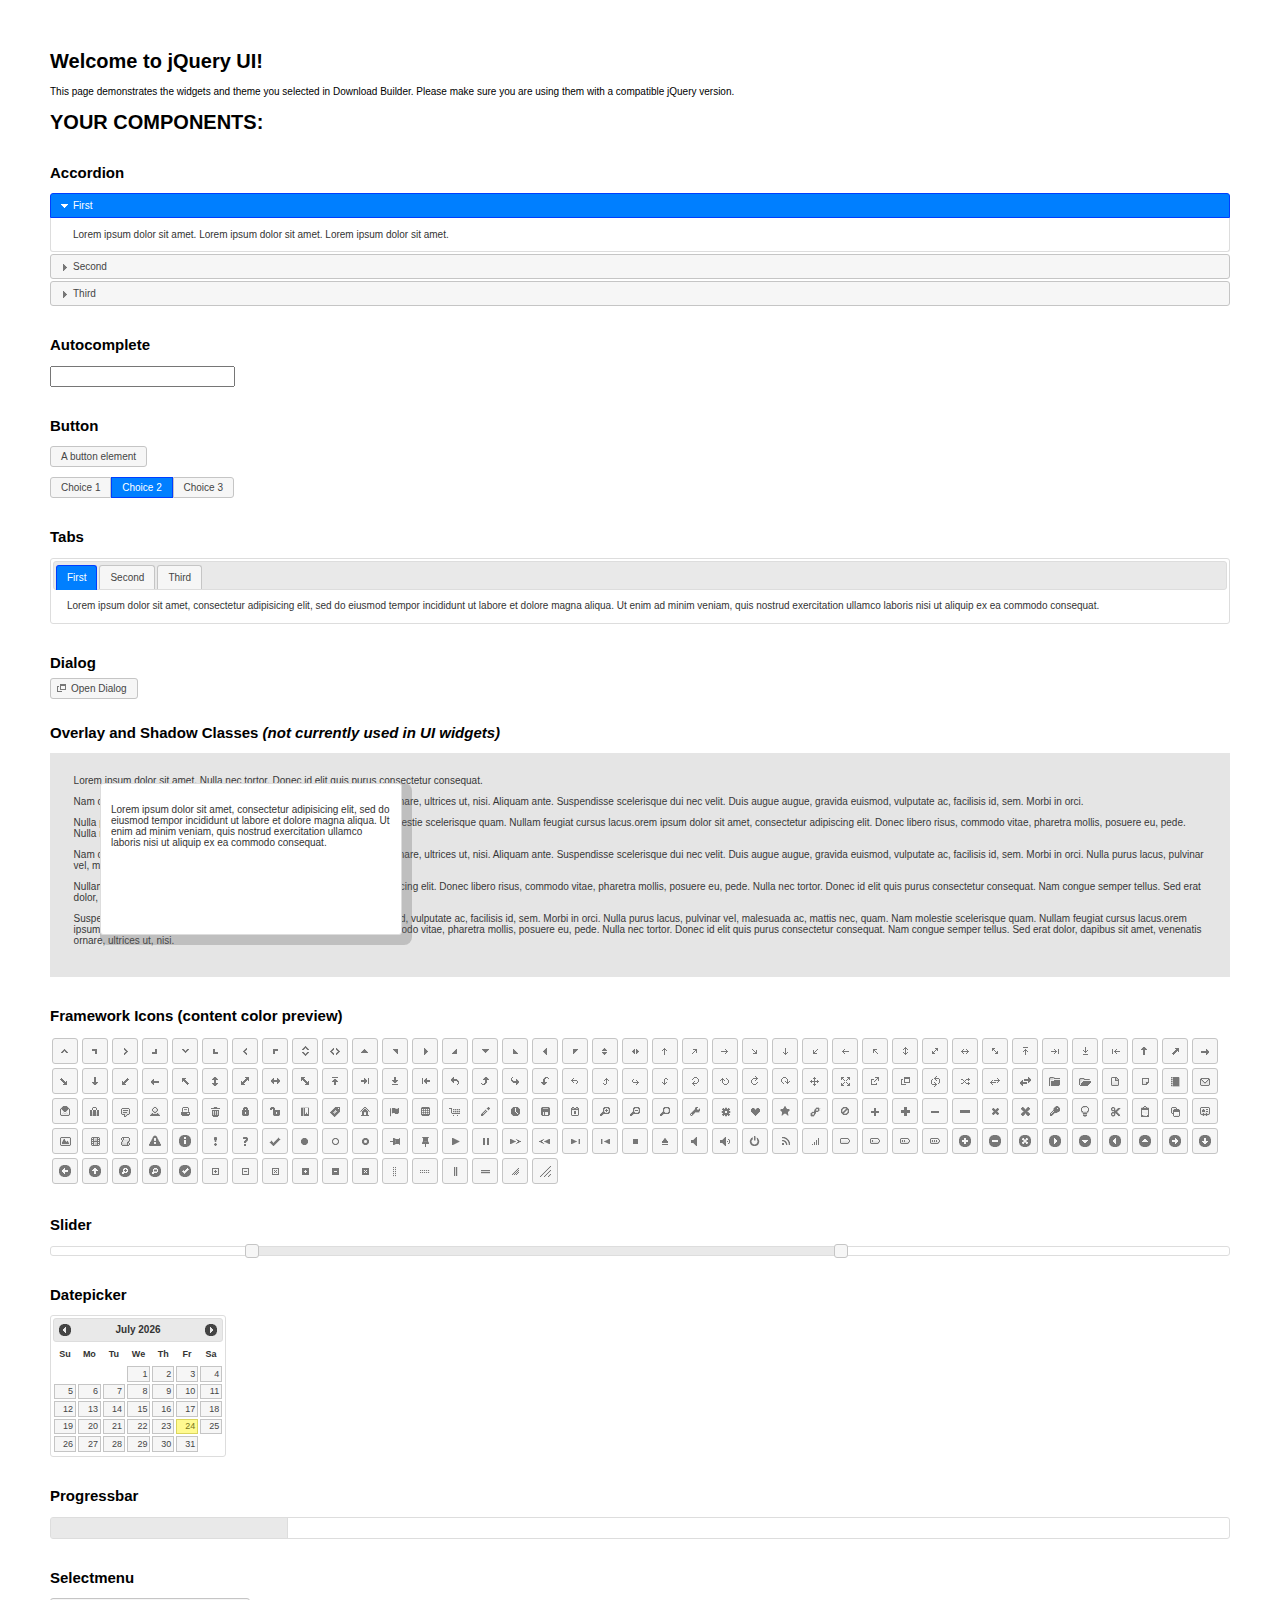
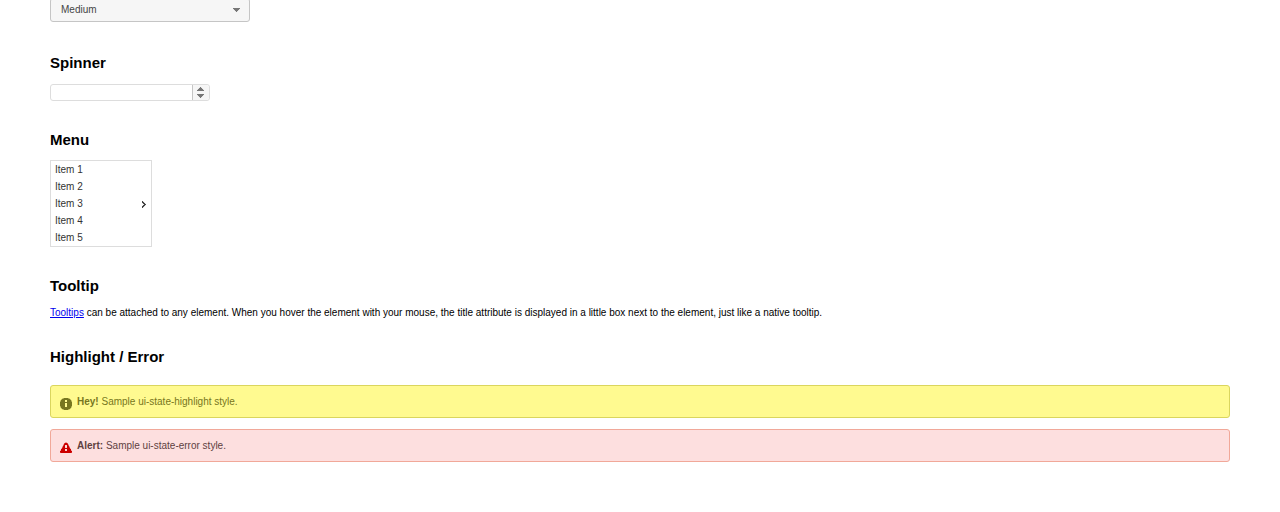
<file: Library/jqueryUI/index.html>
<!doctype html>
<html lang="us">
<head>
	<meta charset="utf-8">
	<title>jQuery UI Example Page</title>
	<link href="jquery-ui.css" rel="stylesheet">
	<style>
	body{
		font: 62.5% "Trebuchet MS", sans-serif;
		margin: 50px;
	}
	.demoHeaders {
		margin-top: 2em;
	}
	#dialog-link {
		padding: .4em 1em .4em 20px;
		text-decoration: none;
		position: relative;
	}
	#dialog-link span.ui-icon {
		margin: 0 5px 0 0;
		position: absolute;
		left: .2em;
		top: 50%;
		margin-top: -8px;
	}
	#icons {
		margin: 0;
		padding: 0;
	}
	#icons li {
		margin: 2px;
		position: relative;
		padding: 4px 0;
		cursor: pointer;
		float: left;
		list-style: none;
	}
	#icons span.ui-icon {
		float: left;
		margin: 0 4px;
	}
	.fakewindowcontain .ui-widget-overlay {
		position: absolute;
	}
	select {
		width: 200px;
	}
	</style>
</head>
<body>

<h1>Welcome to jQuery UI!</h1>

<div class="ui-widget">
	<p>This page demonstrates the widgets and theme you selected in Download Builder. Please make sure you are using them with a compatible jQuery version.</p>
</div>

<h1>YOUR COMPONENTS:</h1>


<!-- Accordion -->
<h2 class="demoHeaders">Accordion</h2>
<div id="accordion">
	<h3>First</h3>
	<div>Lorem ipsum dolor sit amet. Lorem ipsum dolor sit amet. Lorem ipsum dolor sit amet.</div>
	<h3>Second</h3>
	<div>Phasellus mattis tincidunt nibh.</div>
	<h3>Third</h3>
	<div>Nam dui erat, auctor a, dignissim quis.</div>
</div>



<!-- Autocomplete -->
<h2 class="demoHeaders">Autocomplete</h2>
<div>
	<input id="autocomplete" title="type &quot;a&quot;">
</div>



<!-- Button -->
<h2 class="demoHeaders">Button</h2>
<button id="button">A button element</button>
<form style="margin-top: 1em;">
	<div id="radioset">
		<input type="radio" id="radio1" name="radio"><label for="radio1">Choice 1</label>
		<input type="radio" id="radio2" name="radio" checked="checked"><label for="radio2">Choice 2</label>
		<input type="radio" id="radio3" name="radio"><label for="radio3">Choice 3</label>
	</div>
</form>



<!-- Tabs -->
<h2 class="demoHeaders">Tabs</h2>
<div id="tabs">
	<ul>
		<li><a href="#tabs-1">First</a></li>
		<li><a href="#tabs-2">Second</a></li>
		<li><a href="#tabs-3">Third</a></li>
	</ul>
	<div id="tabs-1">Lorem ipsum dolor sit amet, consectetur adipisicing elit, sed do eiusmod tempor incididunt ut labore et dolore magna aliqua. Ut enim ad minim veniam, quis nostrud exercitation ullamco laboris nisi ut aliquip ex ea commodo consequat.</div>
	<div id="tabs-2">Phasellus mattis tincidunt nibh. Cras orci urna, blandit id, pretium vel, aliquet ornare, felis. Maecenas scelerisque sem non nisl. Fusce sed lorem in enim dictum bibendum.</div>
	<div id="tabs-3">Nam dui erat, auctor a, dignissim quis, sollicitudin eu, felis. Pellentesque nisi urna, interdum eget, sagittis et, consequat vestibulum, lacus. Mauris porttitor ullamcorper augue.</div>
</div>



<!-- Dialog NOTE: Dialog is not generated by UI in this demo so it can be visually styled in themeroller-->
<h2 class="demoHeaders">Dialog</h2>
<p><a href="#" id="dialog-link" class="ui-state-default ui-corner-all"><span class="ui-icon ui-icon-newwin"></span>Open Dialog</a></p>

<h2 class="demoHeaders">Overlay and Shadow Classes <em>(not currently used in UI widgets)</em></h2>
<div style="position: relative; width: 96%; height: 200px; padding:1% 2%; overflow:hidden;" class="fakewindowcontain">
	<p>Lorem ipsum dolor sit amet,  Nulla nec tortor. Donec id elit quis purus consectetur consequat. </p><p>Nam congue semper tellus. Sed erat dolor, dapibus sit amet, venenatis ornare, ultrices ut, nisi. Aliquam ante. Suspendisse scelerisque dui nec velit. Duis augue augue, gravida euismod, vulputate ac, facilisis id, sem. Morbi in orci. </p><p>Nulla purus lacus, pulvinar vel, malesuada ac, mattis nec, quam. Nam molestie scelerisque quam. Nullam feugiat cursus lacus.orem ipsum dolor sit amet, consectetur adipiscing elit. Donec libero risus, commodo vitae, pharetra mollis, posuere eu, pede. Nulla nec tortor. Donec id elit quis purus consectetur consequat. </p><p>Nam congue semper tellus. Sed erat dolor, dapibus sit amet, venenatis ornare, ultrices ut, nisi. Aliquam ante. Suspendisse scelerisque dui nec velit. Duis augue augue, gravida euismod, vulputate ac, facilisis id, sem. Morbi in orci. Nulla purus lacus, pulvinar vel, malesuada ac, mattis nec, quam. Nam molestie scelerisque quam. </p><p>Nullam feugiat cursus lacus.orem ipsum dolor sit amet, consectetur adipiscing elit. Donec libero risus, commodo vitae, pharetra mollis, posuere eu, pede. Nulla nec tortor. Donec id elit quis purus consectetur consequat. Nam congue semper tellus. Sed erat dolor, dapibus sit amet, venenatis ornare, ultrices ut, nisi. Aliquam ante. </p><p>Suspendisse scelerisque dui nec velit. Duis augue augue, gravida euismod, vulputate ac, facilisis id, sem. Morbi in orci. Nulla purus lacus, pulvinar vel, malesuada ac, mattis nec, quam. Nam molestie scelerisque quam. Nullam feugiat cursus lacus.orem ipsum dolor sit amet, consectetur adipiscing elit. Donec libero risus, commodo vitae, pharetra mollis, posuere eu, pede. Nulla nec tortor. Donec id elit quis purus consectetur consequat. Nam congue semper tellus. Sed erat dolor, dapibus sit amet, venenatis ornare, ultrices ut, nisi. </p>

	<!-- ui-dialog -->
	<div class="ui-overlay"><div class="ui-widget-overlay"></div><div class="ui-widget-shadow ui-corner-all" style="width: 302px; height: 152px; position: absolute; left: 50px; top: 30px;"></div></div>
	<div style="position: absolute; width: 280px; height: 130px;left: 50px; top: 30px; padding: 10px;" class="ui-widget ui-widget-content ui-corner-all">
		<div class="ui-dialog-content ui-widget-content" style="background: none; border: 0;">
			<p>Lorem ipsum dolor sit amet, consectetur adipisicing elit, sed do eiusmod tempor incididunt ut labore et dolore magna aliqua. Ut enim ad minim veniam, quis nostrud exercitation ullamco laboris nisi ut aliquip ex ea commodo consequat.</p>
		</div>
	</div>

</div>

<!-- ui-dialog -->
<div id="dialog" title="Dialog Title">
	<p>Lorem ipsum dolor sit amet, consectetur adipisicing elit, sed do eiusmod tempor incididunt ut labore et dolore magna aliqua. Ut enim ad minim veniam, quis nostrud exercitation ullamco laboris nisi ut aliquip ex ea commodo consequat.</p>
</div>



<h2 class="demoHeaders">Framework Icons (content color preview)</h2>
<ul id="icons" class="ui-widget ui-helper-clearfix">
	<li class="ui-state-default ui-corner-all" title=".ui-icon-carat-1-n"><span class="ui-icon ui-icon-carat-1-n"></span></li>
	<li class="ui-state-default ui-corner-all" title=".ui-icon-carat-1-ne"><span class="ui-icon ui-icon-carat-1-ne"></span></li>
	<li class="ui-state-default ui-corner-all" title=".ui-icon-carat-1-e"><span class="ui-icon ui-icon-carat-1-e"></span></li>
	<li class="ui-state-default ui-corner-all" title=".ui-icon-carat-1-se"><span class="ui-icon ui-icon-carat-1-se"></span></li>
	<li class="ui-state-default ui-corner-all" title=".ui-icon-carat-1-s"><span class="ui-icon ui-icon-carat-1-s"></span></li>
	<li class="ui-state-default ui-corner-all" title=".ui-icon-carat-1-sw"><span class="ui-icon ui-icon-carat-1-sw"></span></li>
	<li class="ui-state-default ui-corner-all" title=".ui-icon-carat-1-w"><span class="ui-icon ui-icon-carat-1-w"></span></li>
	<li class="ui-state-default ui-corner-all" title=".ui-icon-carat-1-nw"><span class="ui-icon ui-icon-carat-1-nw"></span></li>
	<li class="ui-state-default ui-corner-all" title=".ui-icon-carat-2-n-s"><span class="ui-icon ui-icon-carat-2-n-s"></span></li>
	<li class="ui-state-default ui-corner-all" title=".ui-icon-carat-2-e-w"><span class="ui-icon ui-icon-carat-2-e-w"></span></li>
	<li class="ui-state-default ui-corner-all" title=".ui-icon-triangle-1-n"><span class="ui-icon ui-icon-triangle-1-n"></span></li>
	<li class="ui-state-default ui-corner-all" title=".ui-icon-triangle-1-ne"><span class="ui-icon ui-icon-triangle-1-ne"></span></li>
	<li class="ui-state-default ui-corner-all" title=".ui-icon-triangle-1-e"><span class="ui-icon ui-icon-triangle-1-e"></span></li>
	<li class="ui-state-default ui-corner-all" title=".ui-icon-triangle-1-se"><span class="ui-icon ui-icon-triangle-1-se"></span></li>
	<li class="ui-state-default ui-corner-all" title=".ui-icon-triangle-1-s"><span class="ui-icon ui-icon-triangle-1-s"></span></li>
	<li class="ui-state-default ui-corner-all" title=".ui-icon-triangle-1-sw"><span class="ui-icon ui-icon-triangle-1-sw"></span></li>
	<li class="ui-state-default ui-corner-all" title=".ui-icon-triangle-1-w"><span class="ui-icon ui-icon-triangle-1-w"></span></li>
	<li class="ui-state-default ui-corner-all" title=".ui-icon-triangle-1-nw"><span class="ui-icon ui-icon-triangle-1-nw"></span></li>
	<li class="ui-state-default ui-corner-all" title=".ui-icon-triangle-2-n-s"><span class="ui-icon ui-icon-triangle-2-n-s"></span></li>
	<li class="ui-state-default ui-corner-all" title=".ui-icon-triangle-2-e-w"><span class="ui-icon ui-icon-triangle-2-e-w"></span></li>
	<li class="ui-state-default ui-corner-all" title=".ui-icon-arrow-1-n"><span class="ui-icon ui-icon-arrow-1-n"></span></li>
	<li class="ui-state-default ui-corner-all" title=".ui-icon-arrow-1-ne"><span class="ui-icon ui-icon-arrow-1-ne"></span></li>
	<li class="ui-state-default ui-corner-all" title=".ui-icon-arrow-1-e"><span class="ui-icon ui-icon-arrow-1-e"></span></li>
	<li class="ui-state-default ui-corner-all" title=".ui-icon-arrow-1-se"><span class="ui-icon ui-icon-arrow-1-se"></span></li>
	<li class="ui-state-default ui-corner-all" title=".ui-icon-arrow-1-s"><span class="ui-icon ui-icon-arrow-1-s"></span></li>
	<li class="ui-state-default ui-corner-all" title=".ui-icon-arrow-1-sw"><span class="ui-icon ui-icon-arrow-1-sw"></span></li>
	<li class="ui-state-default ui-corner-all" title=".ui-icon-arrow-1-w"><span class="ui-icon ui-icon-arrow-1-w"></span></li>
	<li class="ui-state-default ui-corner-all" title=".ui-icon-arrow-1-nw"><span class="ui-icon ui-icon-arrow-1-nw"></span></li>
	<li class="ui-state-default ui-corner-all" title=".ui-icon-arrow-2-n-s"><span class="ui-icon ui-icon-arrow-2-n-s"></span></li>
	<li class="ui-state-default ui-corner-all" title=".ui-icon-arrow-2-ne-sw"><span class="ui-icon ui-icon-arrow-2-ne-sw"></span></li>
	<li class="ui-state-default ui-corner-all" title=".ui-icon-arrow-2-e-w"><span class="ui-icon ui-icon-arrow-2-e-w"></span></li>
	<li class="ui-state-default ui-corner-all" title=".ui-icon-arrow-2-se-nw"><span class="ui-icon ui-icon-arrow-2-se-nw"></span></li>
	<li class="ui-state-default ui-corner-all" title=".ui-icon-arrowstop-1-n"><span class="ui-icon ui-icon-arrowstop-1-n"></span></li>
	<li class="ui-state-default ui-corner-all" title=".ui-icon-arrowstop-1-e"><span class="ui-icon ui-icon-arrowstop-1-e"></span></li>
	<li class="ui-state-default ui-corner-all" title=".ui-icon-arrowstop-1-s"><span class="ui-icon ui-icon-arrowstop-1-s"></span></li>
	<li class="ui-state-default ui-corner-all" title=".ui-icon-arrowstop-1-w"><span class="ui-icon ui-icon-arrowstop-1-w"></span></li>
	<li class="ui-state-default ui-corner-all" title=".ui-icon-arrowthick-1-n"><span class="ui-icon ui-icon-arrowthick-1-n"></span></li>
	<li class="ui-state-default ui-corner-all" title=".ui-icon-arrowthick-1-ne"><span class="ui-icon ui-icon-arrowthick-1-ne"></span></li>
	<li class="ui-state-default ui-corner-all" title=".ui-icon-arrowthick-1-e"><span class="ui-icon ui-icon-arrowthick-1-e"></span></li>
	<li class="ui-state-default ui-corner-all" title=".ui-icon-arrowthick-1-se"><span class="ui-icon ui-icon-arrowthick-1-se"></span></li>
	<li class="ui-state-default ui-corner-all" title=".ui-icon-arrowthick-1-s"><span class="ui-icon ui-icon-arrowthick-1-s"></span></li>
	<li class="ui-state-default ui-corner-all" title=".ui-icon-arrowthick-1-sw"><span class="ui-icon ui-icon-arrowthick-1-sw"></span></li>
	<li class="ui-state-default ui-corner-all" title=".ui-icon-arrowthick-1-w"><span class="ui-icon ui-icon-arrowthick-1-w"></span></li>
	<li class="ui-state-default ui-corner-all" title=".ui-icon-arrowthick-1-nw"><span class="ui-icon ui-icon-arrowthick-1-nw"></span></li>
	<li class="ui-state-default ui-corner-all" title=".ui-icon-arrowthick-2-n-s"><span class="ui-icon ui-icon-arrowthick-2-n-s"></span></li>
	<li class="ui-state-default ui-corner-all" title=".ui-icon-arrowthick-2-ne-sw"><span class="ui-icon ui-icon-arrowthick-2-ne-sw"></span></li>
	<li class="ui-state-default ui-corner-all" title=".ui-icon-arrowthick-2-e-w"><span class="ui-icon ui-icon-arrowthick-2-e-w"></span></li>
	<li class="ui-state-default ui-corner-all" title=".ui-icon-arrowthick-2-se-nw"><span class="ui-icon ui-icon-arrowthick-2-se-nw"></span></li>
	<li class="ui-state-default ui-corner-all" title=".ui-icon-arrowthickstop-1-n"><span class="ui-icon ui-icon-arrowthickstop-1-n"></span></li>
	<li class="ui-state-default ui-corner-all" title=".ui-icon-arrowthickstop-1-e"><span class="ui-icon ui-icon-arrowthickstop-1-e"></span></li>
	<li class="ui-state-default ui-corner-all" title=".ui-icon-arrowthickstop-1-s"><span class="ui-icon ui-icon-arrowthickstop-1-s"></span></li>
	<li class="ui-state-default ui-corner-all" title=".ui-icon-arrowthickstop-1-w"><span class="ui-icon ui-icon-arrowthickstop-1-w"></span></li>
	<li class="ui-state-default ui-corner-all" title=".ui-icon-arrowreturnthick-1-w"><span class="ui-icon ui-icon-arrowreturnthick-1-w"></span></li>
	<li class="ui-state-default ui-corner-all" title=".ui-icon-arrowreturnthick-1-n"><span class="ui-icon ui-icon-arrowreturnthick-1-n"></span></li>
	<li class="ui-state-default ui-corner-all" title=".ui-icon-arrowreturnthick-1-e"><span class="ui-icon ui-icon-arrowreturnthick-1-e"></span></li>
	<li class="ui-state-default ui-corner-all" title=".ui-icon-arrowreturnthick-1-s"><span class="ui-icon ui-icon-arrowreturnthick-1-s"></span></li>
	<li class="ui-state-default ui-corner-all" title=".ui-icon-arrowreturn-1-w"><span class="ui-icon ui-icon-arrowreturn-1-w"></span></li>
	<li class="ui-state-default ui-corner-all" title=".ui-icon-arrowreturn-1-n"><span class="ui-icon ui-icon-arrowreturn-1-n"></span></li>
	<li class="ui-state-default ui-corner-all" title=".ui-icon-arrowreturn-1-e"><span class="ui-icon ui-icon-arrowreturn-1-e"></span></li>
	<li class="ui-state-default ui-corner-all" title=".ui-icon-arrowreturn-1-s"><span class="ui-icon ui-icon-arrowreturn-1-s"></span></li>
	<li class="ui-state-default ui-corner-all" title=".ui-icon-arrowrefresh-1-w"><span class="ui-icon ui-icon-arrowrefresh-1-w"></span></li>
	<li class="ui-state-default ui-corner-all" title=".ui-icon-arrowrefresh-1-n"><span class="ui-icon ui-icon-arrowrefresh-1-n"></span></li>
	<li class="ui-state-default ui-corner-all" title=".ui-icon-arrowrefresh-1-e"><span class="ui-icon ui-icon-arrowrefresh-1-e"></span></li>
	<li class="ui-state-default ui-corner-all" title=".ui-icon-arrowrefresh-1-s"><span class="ui-icon ui-icon-arrowrefresh-1-s"></span></li>
	<li class="ui-state-default ui-corner-all" title=".ui-icon-arrow-4"><span class="ui-icon ui-icon-arrow-4"></span></li>
	<li class="ui-state-default ui-corner-all" title=".ui-icon-arrow-4-diag"><span class="ui-icon ui-icon-arrow-4-diag"></span></li>
	<li class="ui-state-default ui-corner-all" title=".ui-icon-extlink"><span class="ui-icon ui-icon-extlink"></span></li>
	<li class="ui-state-default ui-corner-all" title=".ui-icon-newwin"><span class="ui-icon ui-icon-newwin"></span></li>
	<li class="ui-state-default ui-corner-all" title=".ui-icon-refresh"><span class="ui-icon ui-icon-refresh"></span></li>
	<li class="ui-state-default ui-corner-all" title=".ui-icon-shuffle"><span class="ui-icon ui-icon-shuffle"></span></li>
	<li class="ui-state-default ui-corner-all" title=".ui-icon-transfer-e-w"><span class="ui-icon ui-icon-transfer-e-w"></span></li>
	<li class="ui-state-default ui-corner-all" title=".ui-icon-transferthick-e-w"><span class="ui-icon ui-icon-transferthick-e-w"></span></li>
	<li class="ui-state-default ui-corner-all" title=".ui-icon-folder-collapsed"><span class="ui-icon ui-icon-folder-collapsed"></span></li>
	<li class="ui-state-default ui-corner-all" title=".ui-icon-folder-open"><span class="ui-icon ui-icon-folder-open"></span></li>
	<li class="ui-state-default ui-corner-all" title=".ui-icon-document"><span class="ui-icon ui-icon-document"></span></li>
	<li class="ui-state-default ui-corner-all" title=".ui-icon-document-b"><span class="ui-icon ui-icon-document-b"></span></li>
	<li class="ui-state-default ui-corner-all" title=".ui-icon-note"><span class="ui-icon ui-icon-note"></span></li>
	<li class="ui-state-default ui-corner-all" title=".ui-icon-mail-closed"><span class="ui-icon ui-icon-mail-closed"></span></li>
	<li class="ui-state-default ui-corner-all" title=".ui-icon-mail-open"><span class="ui-icon ui-icon-mail-open"></span></li>
	<li class="ui-state-default ui-corner-all" title=".ui-icon-suitcase"><span class="ui-icon ui-icon-suitcase"></span></li>
	<li class="ui-state-default ui-corner-all" title=".ui-icon-comment"><span class="ui-icon ui-icon-comment"></span></li>
	<li class="ui-state-default ui-corner-all" title=".ui-icon-person"><span class="ui-icon ui-icon-person"></span></li>
	<li class="ui-state-default ui-corner-all" title=".ui-icon-print"><span class="ui-icon ui-icon-print"></span></li>
	<li class="ui-state-default ui-corner-all" title=".ui-icon-trash"><span class="ui-icon ui-icon-trash"></span></li>
	<li class="ui-state-default ui-corner-all" title=".ui-icon-locked"><span class="ui-icon ui-icon-locked"></span></li>
	<li class="ui-state-default ui-corner-all" title=".ui-icon-unlocked"><span class="ui-icon ui-icon-unlocked"></span></li>
	<li class="ui-state-default ui-corner-all" title=".ui-icon-bookmark"><span class="ui-icon ui-icon-bookmark"></span></li>
	<li class="ui-state-default ui-corner-all" title=".ui-icon-tag"><span class="ui-icon ui-icon-tag"></span></li>
	<li class="ui-state-default ui-corner-all" title=".ui-icon-home"><span class="ui-icon ui-icon-home"></span></li>
	<li class="ui-state-default ui-corner-all" title=".ui-icon-flag"><span class="ui-icon ui-icon-flag"></span></li>
	<li class="ui-state-default ui-corner-all" title=".ui-icon-calculator"><span class="ui-icon ui-icon-calculator"></span></li>
	<li class="ui-state-default ui-corner-all" title=".ui-icon-cart"><span class="ui-icon ui-icon-cart"></span></li>
	<li class="ui-state-default ui-corner-all" title=".ui-icon-pencil"><span class="ui-icon ui-icon-pencil"></span></li>
	<li class="ui-state-default ui-corner-all" title=".ui-icon-clock"><span class="ui-icon ui-icon-clock"></span></li>
	<li class="ui-state-default ui-corner-all" title=".ui-icon-disk"><span class="ui-icon ui-icon-disk"></span></li>
	<li class="ui-state-default ui-corner-all" title=".ui-icon-calendar"><span class="ui-icon ui-icon-calendar"></span></li>
	<li class="ui-state-default ui-corner-all" title=".ui-icon-zoomin"><span class="ui-icon ui-icon-zoomin"></span></li>
	<li class="ui-state-default ui-corner-all" title=".ui-icon-zoomout"><span class="ui-icon ui-icon-zoomout"></span></li>
	<li class="ui-state-default ui-corner-all" title=".ui-icon-search"><span class="ui-icon ui-icon-search"></span></li>
	<li class="ui-state-default ui-corner-all" title=".ui-icon-wrench"><span class="ui-icon ui-icon-wrench"></span></li>
	<li class="ui-state-default ui-corner-all" title=".ui-icon-gear"><span class="ui-icon ui-icon-gear"></span></li>
	<li class="ui-state-default ui-corner-all" title=".ui-icon-heart"><span class="ui-icon ui-icon-heart"></span></li>
	<li class="ui-state-default ui-corner-all" title=".ui-icon-star"><span class="ui-icon ui-icon-star"></span></li>
	<li class="ui-state-default ui-corner-all" title=".ui-icon-link"><span class="ui-icon ui-icon-link"></span></li>
	<li class="ui-state-default ui-corner-all" title=".ui-icon-cancel"><span class="ui-icon ui-icon-cancel"></span></li>
	<li class="ui-state-default ui-corner-all" title=".ui-icon-plus"><span class="ui-icon ui-icon-plus"></span></li>
	<li class="ui-state-default ui-corner-all" title=".ui-icon-plusthick"><span class="ui-icon ui-icon-plusthick"></span></li>
	<li class="ui-state-default ui-corner-all" title=".ui-icon-minus"><span class="ui-icon ui-icon-minus"></span></li>
	<li class="ui-state-default ui-corner-all" title=".ui-icon-minusthick"><span class="ui-icon ui-icon-minusthick"></span></li>
	<li class="ui-state-default ui-corner-all" title=".ui-icon-close"><span class="ui-icon ui-icon-close"></span></li>
	<li class="ui-state-default ui-corner-all" title=".ui-icon-closethick"><span class="ui-icon ui-icon-closethick"></span></li>
	<li class="ui-state-default ui-corner-all" title=".ui-icon-key"><span class="ui-icon ui-icon-key"></span></li>
	<li class="ui-state-default ui-corner-all" title=".ui-icon-lightbulb"><span class="ui-icon ui-icon-lightbulb"></span></li>
	<li class="ui-state-default ui-corner-all" title=".ui-icon-scissors"><span class="ui-icon ui-icon-scissors"></span></li>
	<li class="ui-state-default ui-corner-all" title=".ui-icon-clipboard"><span class="ui-icon ui-icon-clipboard"></span></li>
	<li class="ui-state-default ui-corner-all" title=".ui-icon-copy"><span class="ui-icon ui-icon-copy"></span></li>
	<li class="ui-state-default ui-corner-all" title=".ui-icon-contact"><span class="ui-icon ui-icon-contact"></span></li>
	<li class="ui-state-default ui-corner-all" title=".ui-icon-image"><span class="ui-icon ui-icon-image"></span></li>
	<li class="ui-state-default ui-corner-all" title=".ui-icon-video"><span class="ui-icon ui-icon-video"></span></li>
	<li class="ui-state-default ui-corner-all" title=".ui-icon-script"><span class="ui-icon ui-icon-script"></span></li>
	<li class="ui-state-default ui-corner-all" title=".ui-icon-alert"><span class="ui-icon ui-icon-alert"></span></li>
	<li class="ui-state-default ui-corner-all" title=".ui-icon-info"><span class="ui-icon ui-icon-info"></span></li>
	<li class="ui-state-default ui-corner-all" title=".ui-icon-notice"><span class="ui-icon ui-icon-notice"></span></li>
	<li class="ui-state-default ui-corner-all" title=".ui-icon-help"><span class="ui-icon ui-icon-help"></span></li>
	<li class="ui-state-default ui-corner-all" title=".ui-icon-check"><span class="ui-icon ui-icon-check"></span></li>
	<li class="ui-state-default ui-corner-all" title=".ui-icon-bullet"><span class="ui-icon ui-icon-bullet"></span></li>
	<li class="ui-state-default ui-corner-all" title=".ui-icon-radio-off"><span class="ui-icon ui-icon-radio-off"></span></li>
	<li class="ui-state-default ui-corner-all" title=".ui-icon-radio-on"><span class="ui-icon ui-icon-radio-on"></span></li>
	<li class="ui-state-default ui-corner-all" title=".ui-icon-pin-w"><span class="ui-icon ui-icon-pin-w"></span></li>
	<li class="ui-state-default ui-corner-all" title=".ui-icon-pin-s"><span class="ui-icon ui-icon-pin-s"></span></li>
	<li class="ui-state-default ui-corner-all" title=".ui-icon-play"><span class="ui-icon ui-icon-play"></span></li>
	<li class="ui-state-default ui-corner-all" title=".ui-icon-pause"><span class="ui-icon ui-icon-pause"></span></li>
	<li class="ui-state-default ui-corner-all" title=".ui-icon-seek-next"><span class="ui-icon ui-icon-seek-next"></span></li>
	<li class="ui-state-default ui-corner-all" title=".ui-icon-seek-prev"><span class="ui-icon ui-icon-seek-prev"></span></li>
	<li class="ui-state-default ui-corner-all" title=".ui-icon-seek-end"><span class="ui-icon ui-icon-seek-end"></span></li>
	<li class="ui-state-default ui-corner-all" title=".ui-icon-seek-first"><span class="ui-icon ui-icon-seek-first"></span></li>
	<li class="ui-state-default ui-corner-all" title=".ui-icon-stop"><span class="ui-icon ui-icon-stop"></span></li>
	<li class="ui-state-default ui-corner-all" title=".ui-icon-eject"><span class="ui-icon ui-icon-eject"></span></li>
	<li class="ui-state-default ui-corner-all" title=".ui-icon-volume-off"><span class="ui-icon ui-icon-volume-off"></span></li>
	<li class="ui-state-default ui-corner-all" title=".ui-icon-volume-on"><span class="ui-icon ui-icon-volume-on"></span></li>
	<li class="ui-state-default ui-corner-all" title=".ui-icon-power"><span class="ui-icon ui-icon-power"></span></li>
	<li class="ui-state-default ui-corner-all" title=".ui-icon-signal-diag"><span class="ui-icon ui-icon-signal-diag"></span></li>
	<li class="ui-state-default ui-corner-all" title=".ui-icon-signal"><span class="ui-icon ui-icon-signal"></span></li>
	<li class="ui-state-default ui-corner-all" title=".ui-icon-battery-0"><span class="ui-icon ui-icon-battery-0"></span></li>
	<li class="ui-state-default ui-corner-all" title=".ui-icon-battery-1"><span class="ui-icon ui-icon-battery-1"></span></li>
	<li class="ui-state-default ui-corner-all" title=".ui-icon-battery-2"><span class="ui-icon ui-icon-battery-2"></span></li>
	<li class="ui-state-default ui-corner-all" title=".ui-icon-battery-3"><span class="ui-icon ui-icon-battery-3"></span></li>
	<li class="ui-state-default ui-corner-all" title=".ui-icon-circle-plus"><span class="ui-icon ui-icon-circle-plus"></span></li>
	<li class="ui-state-default ui-corner-all" title=".ui-icon-circle-minus"><span class="ui-icon ui-icon-circle-minus"></span></li>
	<li class="ui-state-default ui-corner-all" title=".ui-icon-circle-close"><span class="ui-icon ui-icon-circle-close"></span></li>
	<li class="ui-state-default ui-corner-all" title=".ui-icon-circle-triangle-e"><span class="ui-icon ui-icon-circle-triangle-e"></span></li>
	<li class="ui-state-default ui-corner-all" title=".ui-icon-circle-triangle-s"><span class="ui-icon ui-icon-circle-triangle-s"></span></li>
	<li class="ui-state-default ui-corner-all" title=".ui-icon-circle-triangle-w"><span class="ui-icon ui-icon-circle-triangle-w"></span></li>
	<li class="ui-state-default ui-corner-all" title=".ui-icon-circle-triangle-n"><span class="ui-icon ui-icon-circle-triangle-n"></span></li>
	<li class="ui-state-default ui-corner-all" title=".ui-icon-circle-arrow-e"><span class="ui-icon ui-icon-circle-arrow-e"></span></li>
	<li class="ui-state-default ui-corner-all" title=".ui-icon-circle-arrow-s"><span class="ui-icon ui-icon-circle-arrow-s"></span></li>
	<li class="ui-state-default ui-corner-all" title=".ui-icon-circle-arrow-w"><span class="ui-icon ui-icon-circle-arrow-w"></span></li>
	<li class="ui-state-default ui-corner-all" title=".ui-icon-circle-arrow-n"><span class="ui-icon ui-icon-circle-arrow-n"></span></li>
	<li class="ui-state-default ui-corner-all" title=".ui-icon-circle-zoomin"><span class="ui-icon ui-icon-circle-zoomin"></span></li>
	<li class="ui-state-default ui-corner-all" title=".ui-icon-circle-zoomout"><span class="ui-icon ui-icon-circle-zoomout"></span></li>
	<li class="ui-state-default ui-corner-all" title=".ui-icon-circle-check"><span class="ui-icon ui-icon-circle-check"></span></li>
	<li class="ui-state-default ui-corner-all" title=".ui-icon-circlesmall-plus"><span class="ui-icon ui-icon-circlesmall-plus"></span></li>
	<li class="ui-state-default ui-corner-all" title=".ui-icon-circlesmall-minus"><span class="ui-icon ui-icon-circlesmall-minus"></span></li>
	<li class="ui-state-default ui-corner-all" title=".ui-icon-circlesmall-close"><span class="ui-icon ui-icon-circlesmall-close"></span></li>
	<li class="ui-state-default ui-corner-all" title=".ui-icon-squaresmall-plus"><span class="ui-icon ui-icon-squaresmall-plus"></span></li>
	<li class="ui-state-default ui-corner-all" title=".ui-icon-squaresmall-minus"><span class="ui-icon ui-icon-squaresmall-minus"></span></li>
	<li class="ui-state-default ui-corner-all" title=".ui-icon-squaresmall-close"><span class="ui-icon ui-icon-squaresmall-close"></span></li>
	<li class="ui-state-default ui-corner-all" title=".ui-icon-grip-dotted-vertical"><span class="ui-icon ui-icon-grip-dotted-vertical"></span></li>
	<li class="ui-state-default ui-corner-all" title=".ui-icon-grip-dotted-horizontal"><span class="ui-icon ui-icon-grip-dotted-horizontal"></span></li>
	<li class="ui-state-default ui-corner-all" title=".ui-icon-grip-solid-vertical"><span class="ui-icon ui-icon-grip-solid-vertical"></span></li>
	<li class="ui-state-default ui-corner-all" title=".ui-icon-grip-solid-horizontal"><span class="ui-icon ui-icon-grip-solid-horizontal"></span></li>
	<li class="ui-state-default ui-corner-all" title=".ui-icon-gripsmall-diagonal-se"><span class="ui-icon ui-icon-gripsmall-diagonal-se"></span></li>
	<li class="ui-state-default ui-corner-all" title=".ui-icon-grip-diagonal-se"><span class="ui-icon ui-icon-grip-diagonal-se"></span></li>
</ul>


<!-- Slider -->
<h2 class="demoHeaders">Slider</h2>
<div id="slider"></div>



<!-- Datepicker -->
<h2 class="demoHeaders">Datepicker</h2>
<div id="datepicker"></div>



<!-- Progressbar -->
<h2 class="demoHeaders">Progressbar</h2>
<div id="progressbar"></div>



<!-- Progressbar -->
<h2 class="demoHeaders">Selectmenu</h2>
<select id="selectmenu">
	<option>Slower</option>
	<option>Slow</option>
	<option selected="selected">Medium</option>
	<option>Fast</option>
	<option>Faster</option>
</select>



<!-- Spinner -->
<h2 class="demoHeaders">Spinner</h2>
<input id="spinner">



<!-- Menu -->
<h2 class="demoHeaders">Menu</h2>
<ul style="width:100px;" id="menu">
	<li>Item 1</li>
	<li>Item 2</li>
	<li>Item 3
		<ul>
			<li>Item 3-1</li>
			<li>Item 3-2</li>
			<li>Item 3-3</li>
			<li>Item 3-4</li>
			<li>Item 3-5</li>
		</ul>
	</li>
	<li>Item 4</li>
	<li>Item 5</li>
</ul>



<!-- Tooltip -->
<h2 class="demoHeaders">Tooltip</h2>
<p id="tooltip">
	<a href="#" title="That&apos;s what this widget is">Tooltips</a> can be attached to any element. When you hover
the element with your mouse, the title attribute is displayed in a little box next to the element, just like a native tooltip.
</p>


<!-- Highlight / Error -->
<h2 class="demoHeaders">Highlight / Error</h2>
<div class="ui-widget">
	<div class="ui-state-highlight ui-corner-all" style="margin-top: 20px; padding: 0 .7em;">
		<p><span class="ui-icon ui-icon-info" style="float: left; margin-right: .3em;"></span>
		<strong>Hey!</strong> Sample ui-state-highlight style.</p>
	</div>
</div>
<br>
<div class="ui-widget">
	<div class="ui-state-error ui-corner-all" style="padding: 0 .7em;">
		<p><span class="ui-icon ui-icon-alert" style="float: left; margin-right: .3em;"></span>
		<strong>Alert:</strong> Sample ui-state-error style.</p>
	</div>
</div>

<script src="external/jquery/jquery.js"></script>
<script src="jquery-ui.js"></script>
<script>

$( "#accordion" ).accordion();



var availableTags = [
	"ActionScript",
	"AppleScript",
	"Asp",
	"BASIC",
	"C",
	"C++",
	"Clojure",
	"COBOL",
	"ColdFusion",
	"Erlang",
	"Fortran",
	"Groovy",
	"Haskell",
	"Java",
	"JavaScript",
	"Lisp",
	"Perl",
	"PHP",
	"Python",
	"Ruby",
	"Scala",
	"Scheme"
];
$( "#autocomplete" ).autocomplete({
	source: availableTags
});



$( "#button" ).button();
$( "#radioset" ).buttonset();



$( "#tabs" ).tabs();



$( "#dialog" ).dialog({
	autoOpen: false,
	width: 400,
	buttons: [
		{
			text: "Ok",
			click: function() {
				$( this ).dialog( "close" );
			}
		},
		{
			text: "Cancel",
			click: function() {
				$( this ).dialog( "close" );
			}
		}
	]
});

// Link to open the dialog
$( "#dialog-link" ).click(function( event ) {
	$( "#dialog" ).dialog( "open" );
	event.preventDefault();
});



$( "#datepicker" ).datepicker({
	inline: true
});



$( "#slider" ).slider({
	range: true,
	values: [ 17, 67 ]
});



$( "#progressbar" ).progressbar({
	value: 20
});



$( "#spinner" ).spinner();



$( "#menu" ).menu();



$( "#tooltip" ).tooltip();



$( "#selectmenu" ).selectmenu();


// Hover states on the static widgets
$( "#dialog-link, #icons li" ).hover(
	function() {
		$( this ).addClass( "ui-state-hover" );
	},
	function() {
		$( this ).removeClass( "ui-state-hover" );
	}
);
</script>
</body>
</html>
</file>
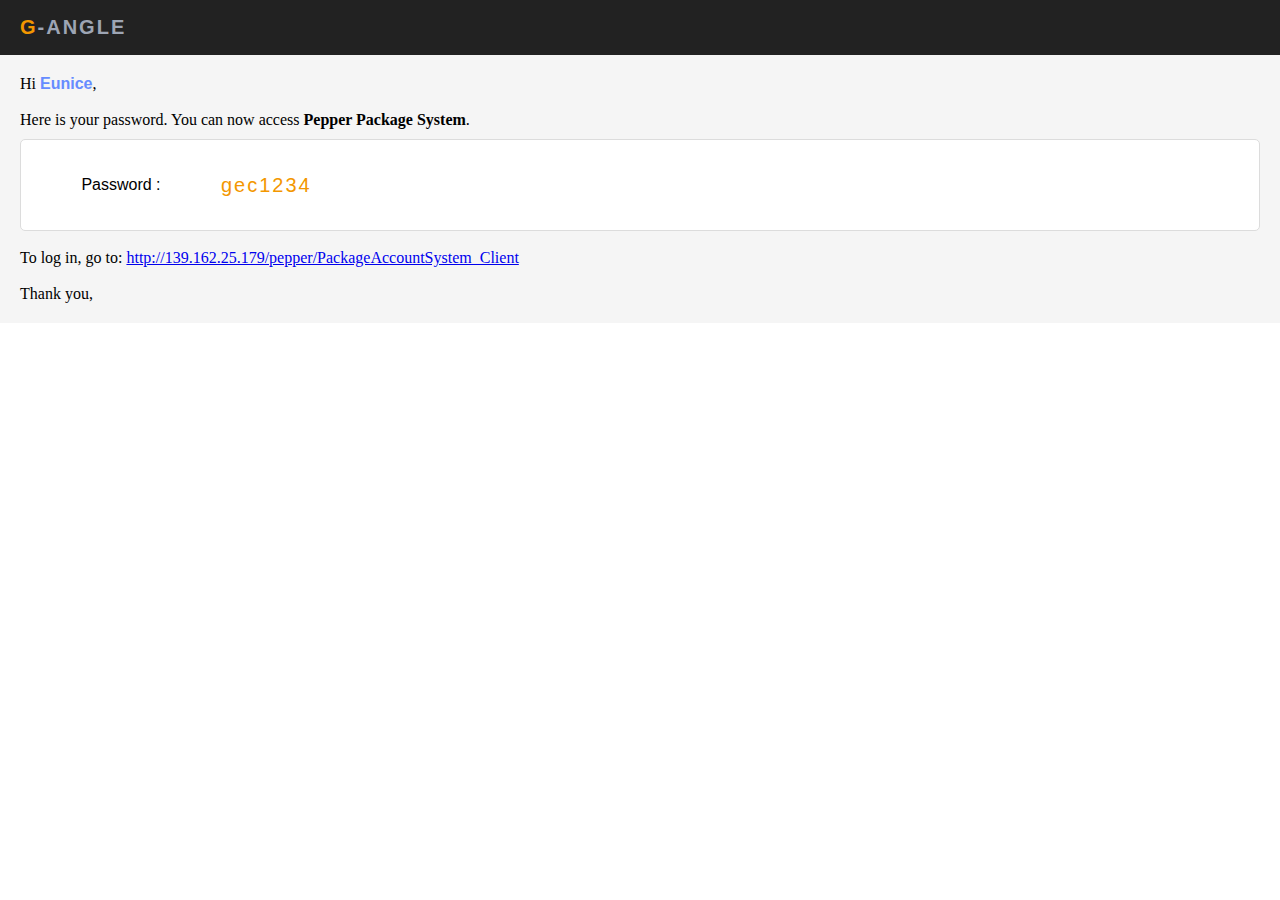
<file: email.html>
<html><head>
	<meta charset="utf-8">
	<meta http-equiv="X-UA-Compatible" content="IE=edge">
	<title></title>
</head>
<body style="width:100%;height:200px;margin:0;padding: 0;">
	<div id="header" style="width:100%;height: 15px;line-height: 15px;background-color: #222;color: white;font-family: Tahoma, Geneva, sans-serif;padding:20px;font-size:20px;color:#9DA5B4;font-weight: bold;letter-spacing: 2px;"><span style="color:#f39700">G</span>-ANGLE</div>
	<div id="content" style="width: calc(100% - 40px);font-family: &quot;Lucida Sans Unicode&quot;, &quot;Lucida Grande&quot;, sans-seri;padding:20px;background-color: whitesmoke;color: black;">
		Hi <span style="color: #668cff;font-weight:bold;font-family: 'Montserrat', sans-serif;">Eunice</span>,<br><br>

		Here is your password. You can now access <b>Pepper Package System</b>.

		<div style="margin-top:10px;background-color: white;padding-top: 20px;padding-bottom: 20px;border-radius: 5px;font-family: Verdana, Geneva, sans-serif;border: 1px solid gainsboro;">
			<div style="float:left;width:200px;height: 50px;text-align: center;line-height: 50px;">Password : </div>
			<div style="height: 50px;line-height: 50px;color:#f39700;font-size: 20px;letter-spacing: 2px;">gec1234</div>
		</div>
		<br>
		To log in, go to: <a href="http://139.162.25.179/pepper/PackageAccountSystem_Client/" target="_blank">http://139.162.25.179/pepper/PackageAccountSystem_Client</a>
		<br>
		<br>
		Thank you,
	</div>

</body></html>
</file>
